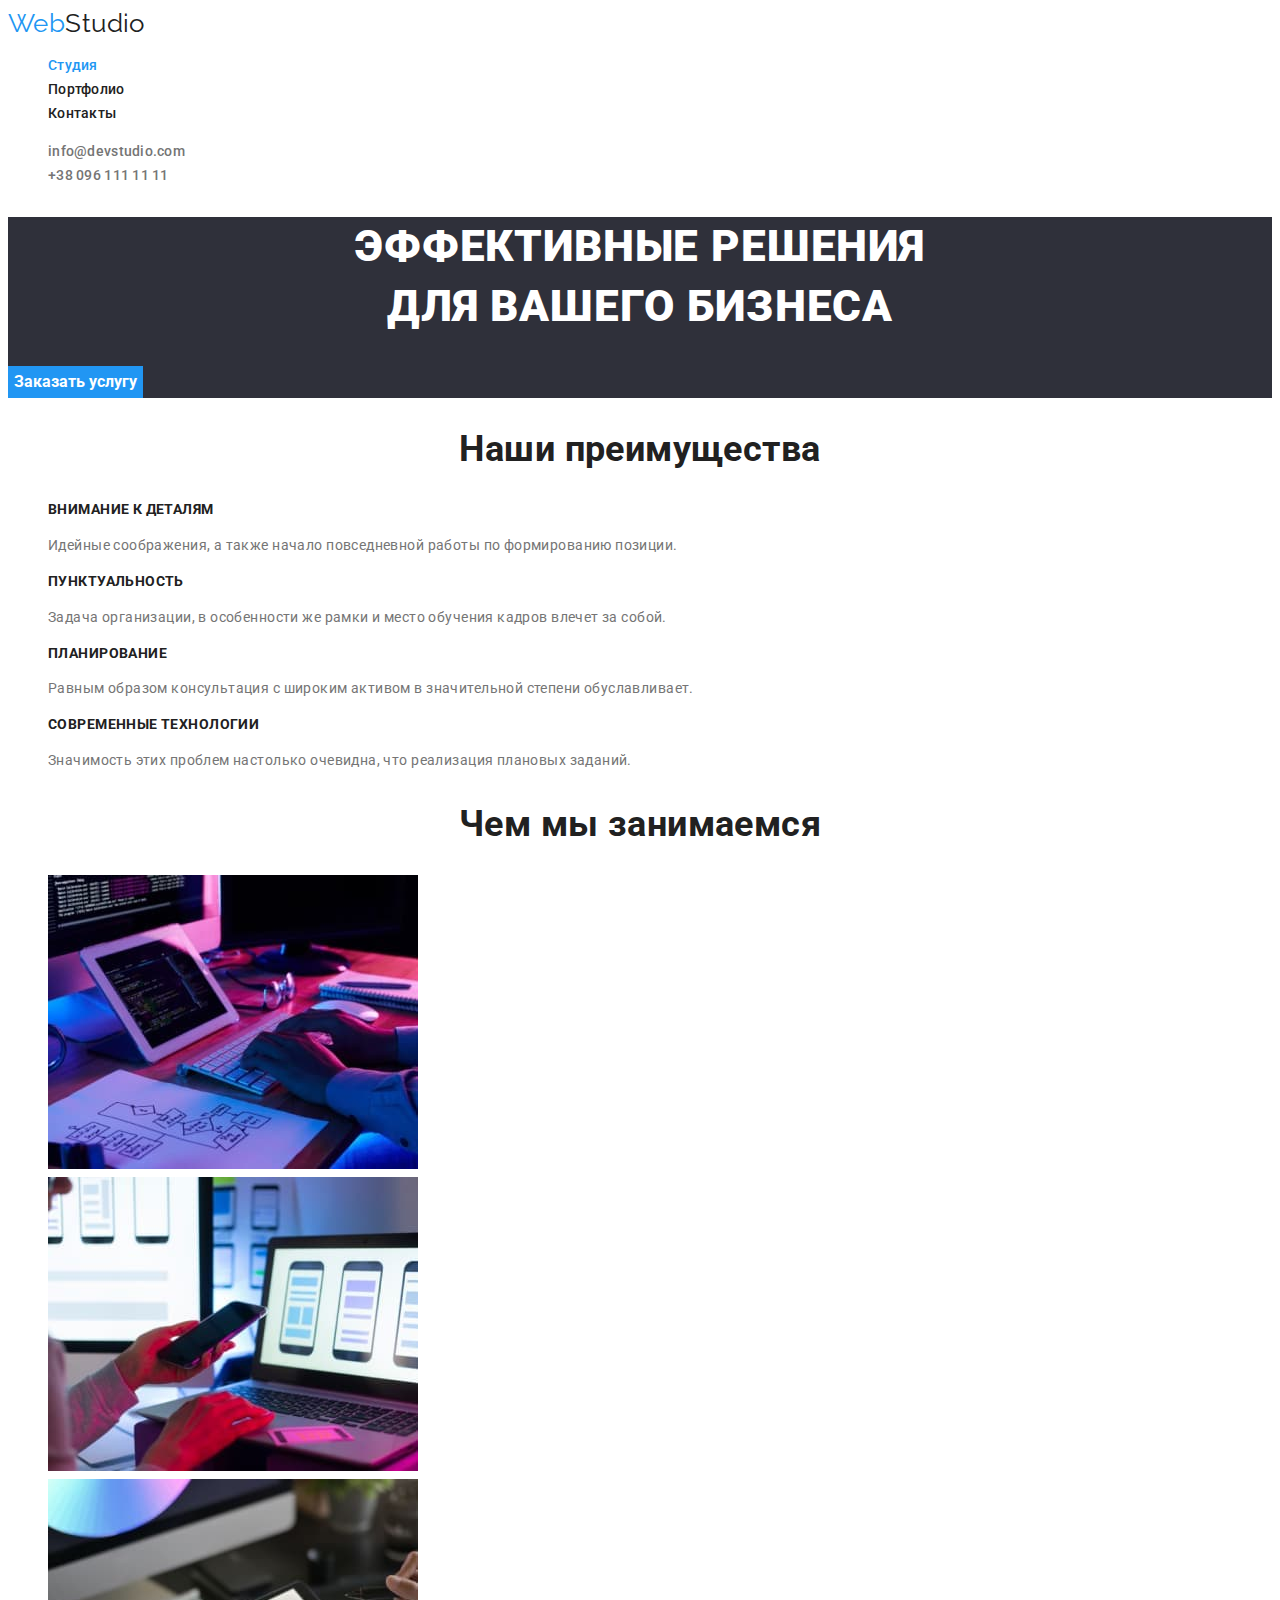
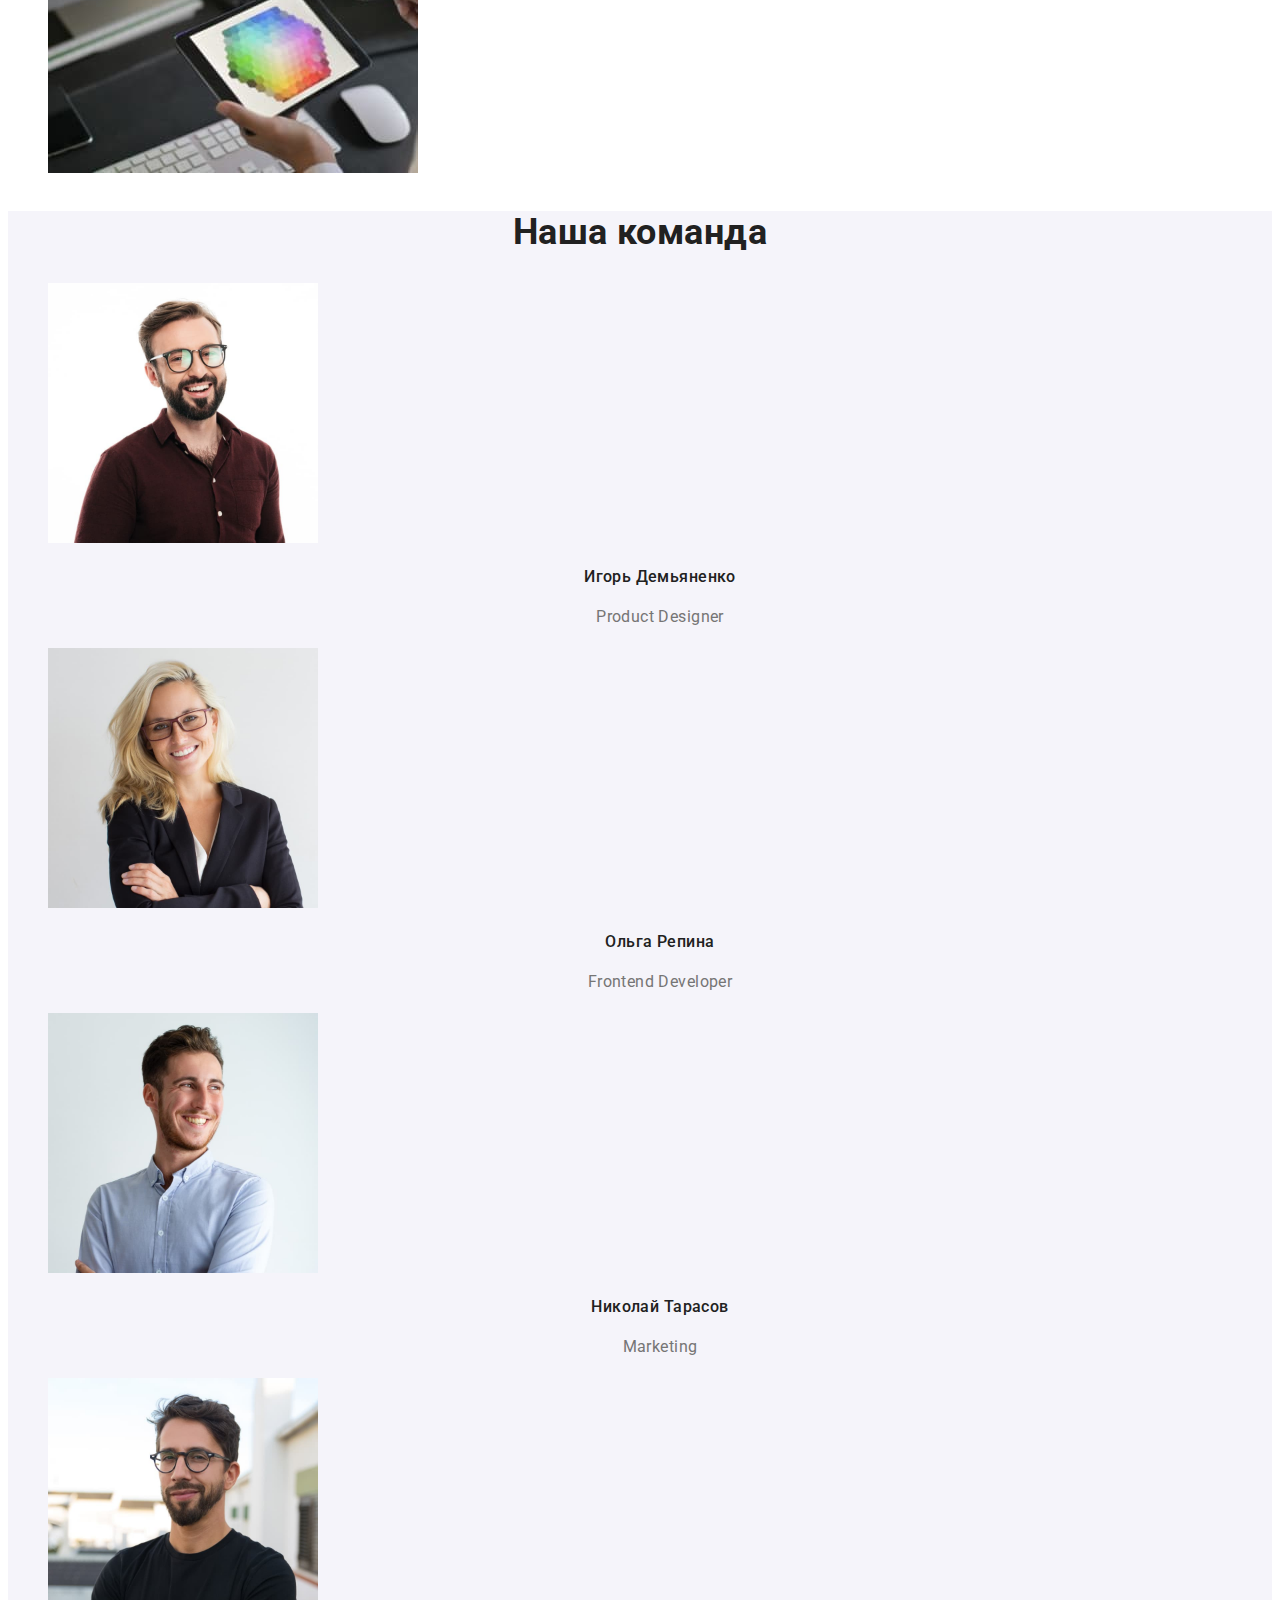
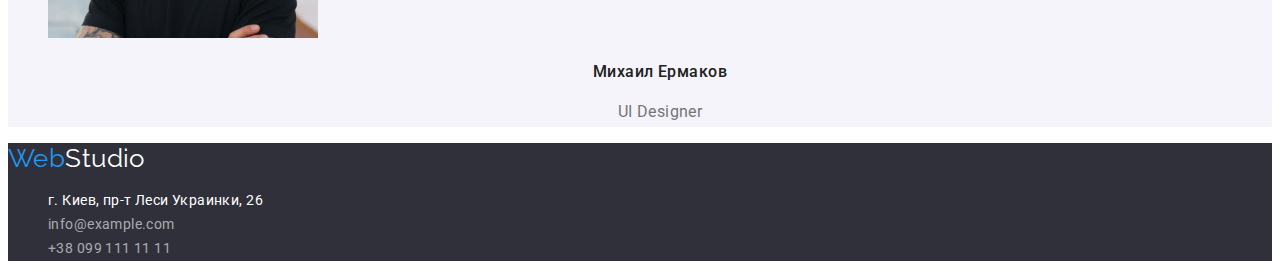
<file: index.html>
<!DOCTYPE html>
<html lang="ru">
  <head>
    <meta charset="UTF-8" />
    <meta http-equiv="X-UA-Compatible" content="IE=edge" />
    <meta name="viewport" content="width=device-width, initial-scale=1.0" />
    <title>WebStudio</title>
    <link href="https://fonts.googleapis.com/css2?family=Raleway:wght@700&family=Roboto:wght@400;500;700;900&display=swap" rel="stylesheet" />
    <link rel="stylesheet" href="./css/style.css" />
  </head>
  <body>
    <!--Шапка сайта-->
    <header class="page-header">
      <nav>
        <a href="./index.html" class="logo link">Web<span class="logo-header">Studio</span></a>
        <ul class="site-nav">
          <li>
            <a href="./index.html" class="link current">Студия</a>
          </li>
          <li>
            <a href="./portfolio.html" class="link">Портфолио</a>
          </li>
          <li>
            <a href="" class="link">Контакты</a>
          </li>
        </ul>
      </nav>
      <ul class="address address-header">
        <li><a href="mailto:info@devstudio.com" class="link">info@devstudio.com</a></li>
        <li><a href="tel:+380961111111" class="link">+38 096 111 11 11</a></li>
      </ul>
    </header>
    <main>
      <!--Герой-->
      <section class="hero">
        <h1 class="hero-title">
          Эффективные решения <br />
          для вашего бизнеса
        </h1>
        <button class="button-hero" type="button">Заказать услугу</button>
      </section>
      <!--Преимущества-->
      <section class="section">
        <h2 class="section-title">Наши преимущества</h2>
        <ul class="features">
          <li>
            <h3 class="title">Внимание к деталям</h3>
            <p class="text">Идейные соображения, а также начало повседневной работы по формированию позиции.</p>
          </li>
          <li>
            <h3 class="title">Пунктуальность</h3>
            <p class="text">Задача организации, в особенности же рамки и место обучения кадров влечет за собой.</p>
          </li>
          <li>
            <h3 class="title">Планирование</h3>
            <p class="text">Равным образом консультация с широким активом в значительной степени обуславливает.</p>
          </li>
          <li>
            <h3 class="title">Современные технологии</h3>
            <p class="text">Значимость этих проблем настолько очевидна, что реализация плановых заданий.</p>
          </li>
        </ul>
      </section>
      <!--Чем занимаемся-->
      <section class="section">
        <h2 class="section-title">Чем мы занимаемся</h2>
        <ul>
          <li>
            <img src="./images/do-1.jpg" alt="Работа с компьютером" width="370" />
          </li>
          <li>
            <img src="./images/do-2.jpg" alt="Работа с телефоном" width="370" />
          </li>
          <li>
            <img src="./images/do-3.jpg" alt="Работа с дизайном" width="370" />
          </li>
        </ul>
      </section>
      <!--Наша команда-->
      <section class="section section-team">
        <h2 class="section-title">Наша команда</h2>
        <ul class="team">
          <li>
            <img src="./images/team-1.jpg" alt="Член команды" width="270" />
            <h3 class="teammate">Игорь Демьяненко</h3>
            <p class="position">Product Designer</p>
          </li>
          <li>
            <img src="./images/team-2.jpg" alt="Член команды" width="270" />
            <h3 class="teammate">Ольга Репина</h3>
            <p class="position">Frontend Developer</p>
          </li>
          <li>
            <img src="./images/team-3.jpg" alt="Член команды" width="270" />
            <h3 class="teammate">Николай Тарасов</h3>
            <p class="position">Marketing</p>
          </li>
          <li>
            <img src="./images/team-4.jpg" alt="Член команды" width="270" />
            <h3 class="teammate">Михаил Ермаков</h3>
            <p class="position">UI Designer</p>
          </li>
        </ul>
      </section>
    </main>
    <!--Подвал-->
    <footer class="footer">
      <a href="./index.html" class="logo">Web<span class="logo-footer">Studio</span></a>
      <address class="address">
        <ul class="address-footer">
          <li class="location">г. Киев, пр-т Леси Украинки, 26</li>
          <li><a href="mailto:info@example.com" class="link">info@example.com</a></li>
          <li><a href="tel:+380991111111" class="link">+38 099 111 11 11</a></li>
        </ul>
      </address>
    </footer>
  </body>
</html>
</file>
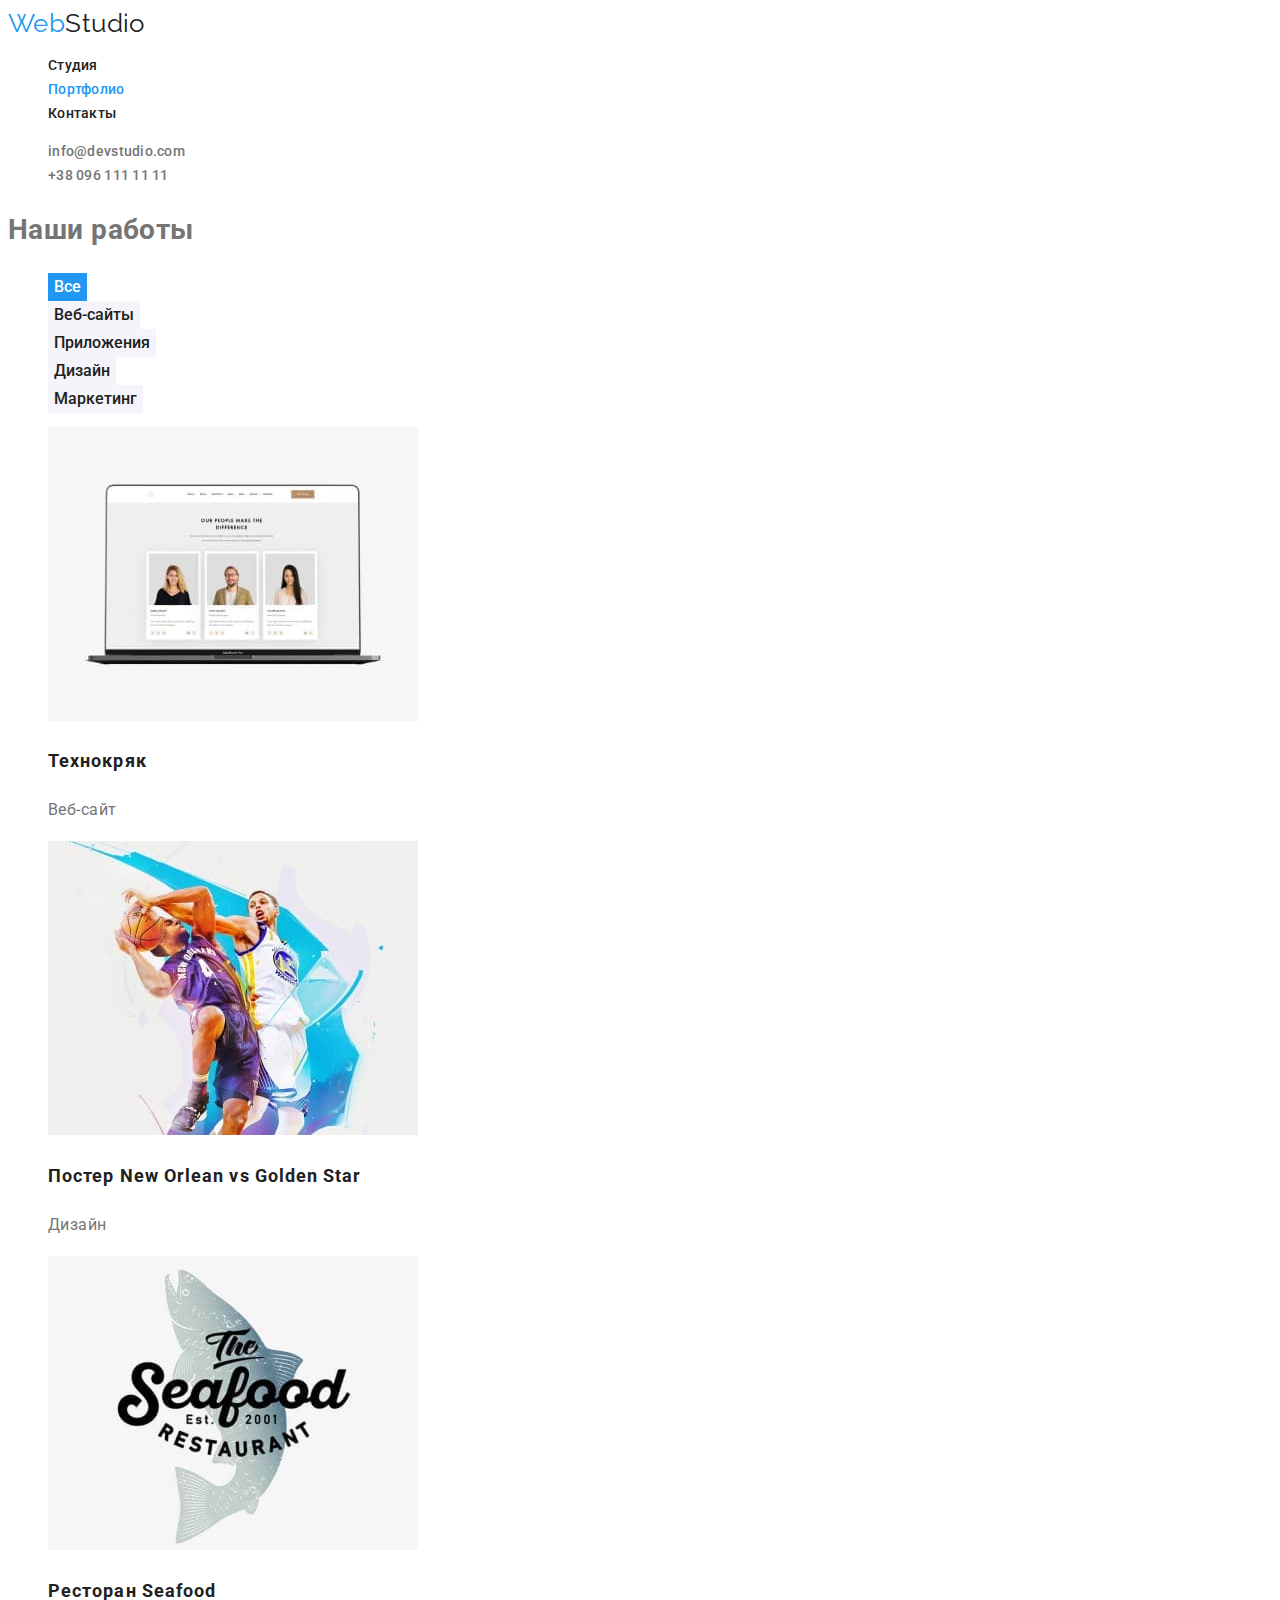
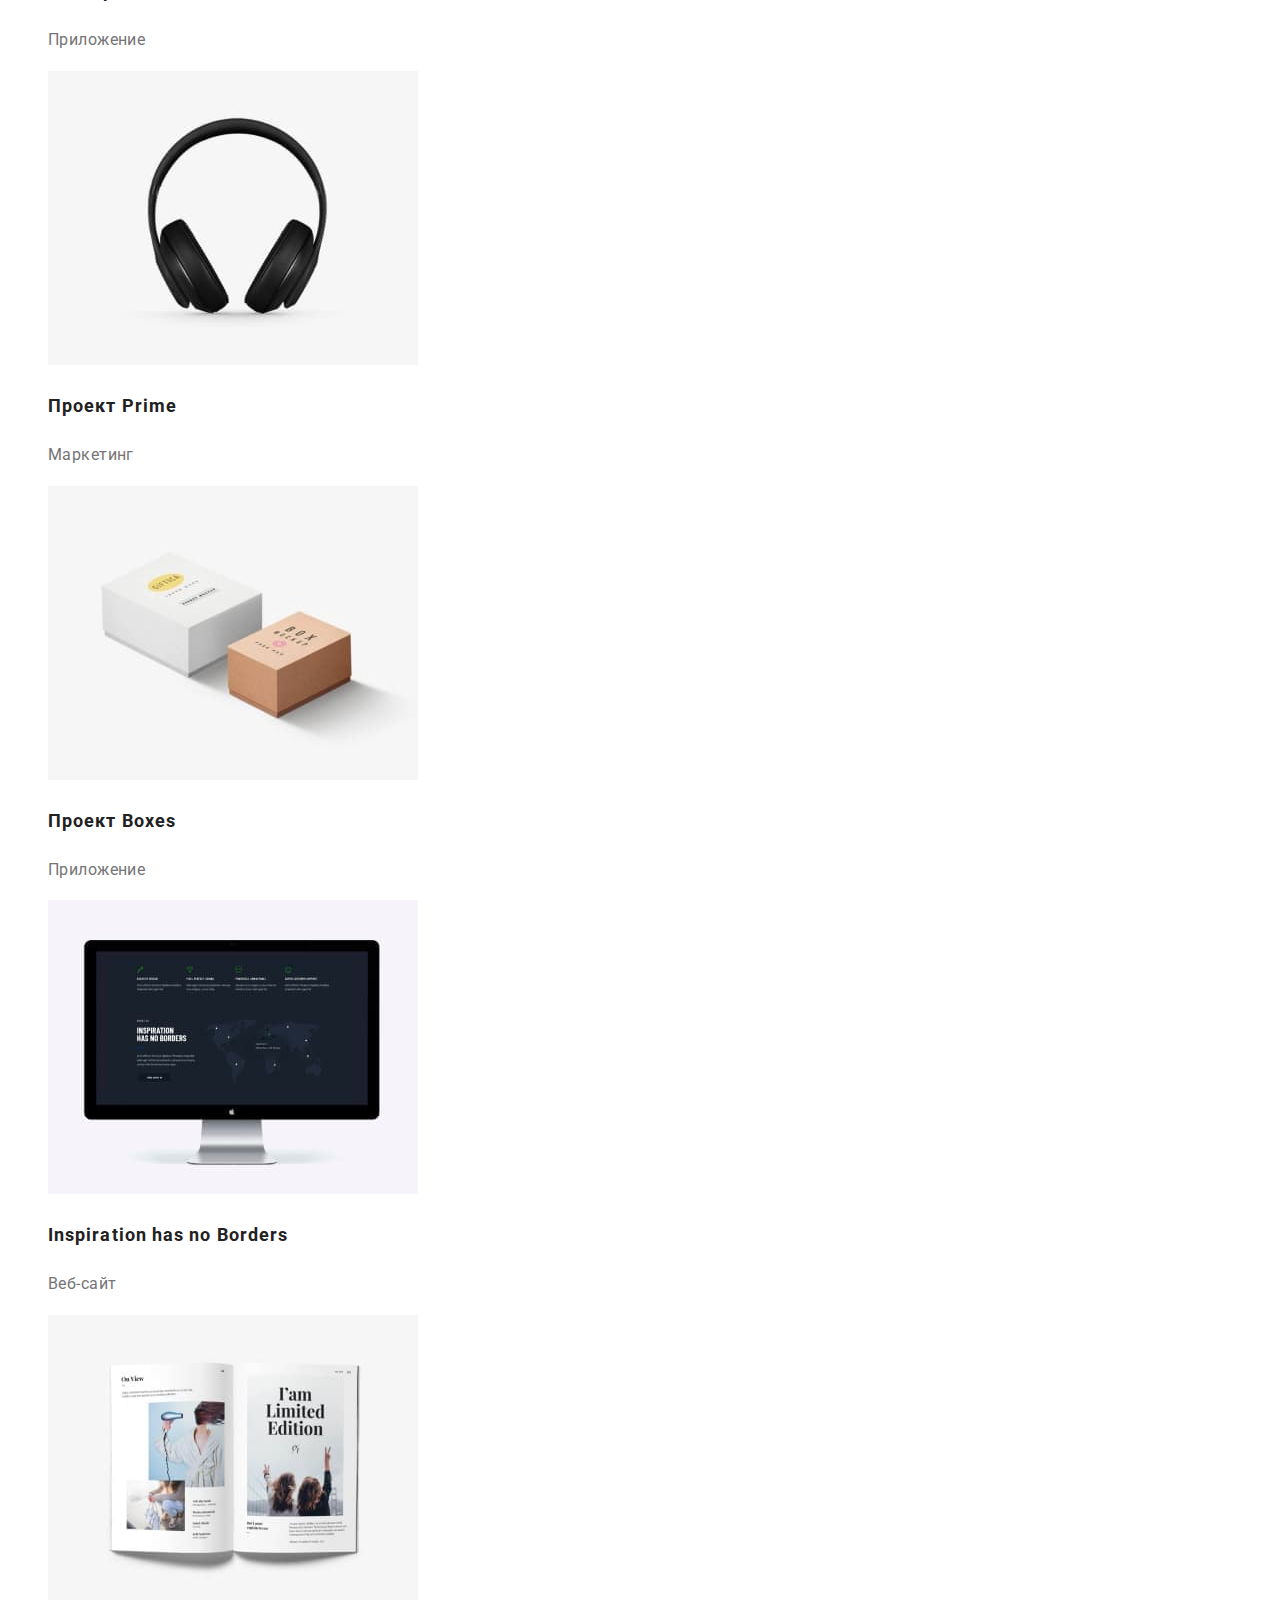
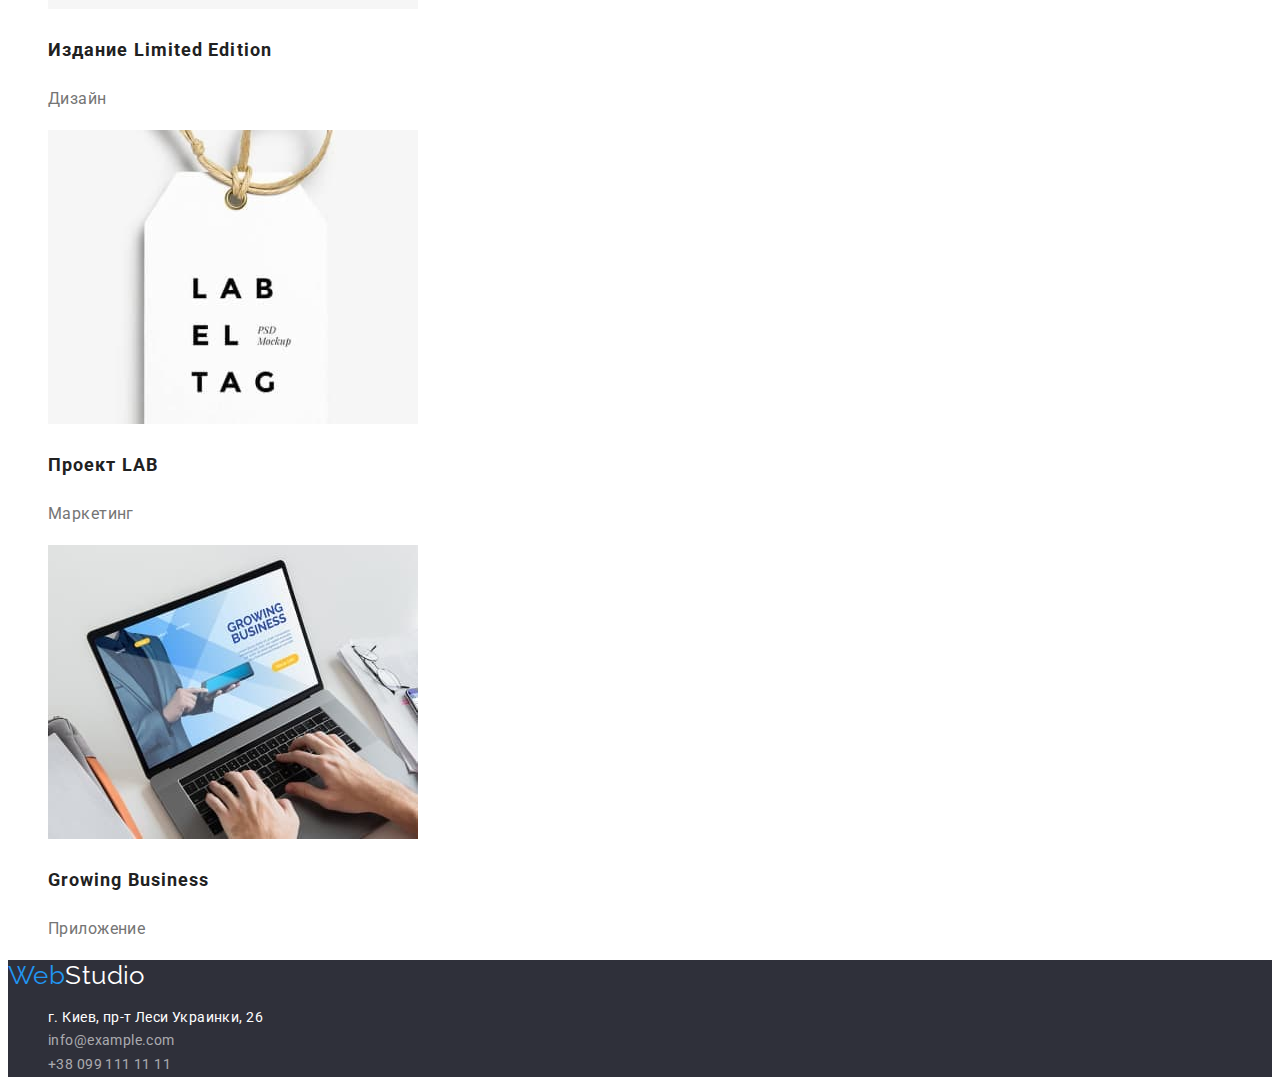
<file: portfolio.html>
<!DOCTYPE html>
<html lang="ru">
  <head>
    <meta charset="UTF-8" />
    <meta http-equiv="X-UA-Compatible" content="IE=edge" />
    <meta name="viewport" content="width=device-width, initial-scale=1.0" />
    <title>Portfolio</title>
    <link href="https://fonts.googleapis.com/css2?family=Raleway:wght@700&family=Roboto:wght@400;500;700;900&display=swap" rel="stylesheet" />
    <link rel="stylesheet" href="./css/style.css" />
  </head>
  <body>
    <!--Шапка сайта-->
    <header class="page-header">
      <nav>
        <a href="./index.html" class="logo link">Web<span class="logo-header">Studio</span></a>
        <ul class="site-nav">
          <li>
            <a href="./index.html" class="link">Студия</a>
          </li>
          <li>
            <a href="./portfolio.html" class="link current">Портфолио</a>
          </li>
          <li>
            <a href="" class="link">Контакты</a>
          </li>
        </ul>
      </nav>
      <ul class="address address-header">
        <li><a href="mailto:info@devstudio.com" class="link">info@devstudio.com</a></li>
        <li><a href="tel:+380961111111" class="link">+38 096 111 11 11</a></li>
      </ul>
    </header>
    <main>
      <section>
        <h1>Наши работы</h1>
        <ul class="button-portfolio">
          <li><button class="btn first-btn" type="button">Все</button></li>
          <li><button class="btn" type="button">Веб-сайты</button></li>
          <li><button class="btn" type="button">Приложения</button></li>
          <li><button class="btn" type="button">Дизайн</button></li>
          <li><button class="btn" type="button">Маркетинг</button></li>
        </ul>
        <ul class="works">
          <li>
            <img src="./images/portfolio-1.jpg" alt="Ноутбук" width="370" />
            <h2 class="work-name">Технокряк</h2>
            <p class="department">Веб-сайт</p>
          </li>
          <li>
            <img src="./images/portfolio-2.jpg" alt="Баскетболисты" width="370" />
            <h2 class="work-name">Постер New Orlean vs Golden Star</h2>
            <p class="department">Дизайн</p>
          </li>
          <li>
            <img src="./images/portfolio-3.jpg" alt="Логотип ресторана" width="370" />
            <h2 class="work-name">Ресторан Seafood</h2>
            <p class="department">Приложение</p>
          </li>
          <li>
            <img src="./images/portfolio-4.jpg" alt="Наушники" width="370" />
            <h2 class="work-name">Проект Prime</h2>
            <p class="department">Маркетинг</p>
          </li>
          <li>
            <img src="./images/portfolio-5.jpg" alt="Коробки" width="370" />
            <h2 class="work-name">Проект Boxes</h2>
            <p class="department">Приложение</p>
          </li>
          <li>
            <img src="./images/portfolio-6.jpg" alt="Монитор" width="370" />
            <h2 class="work-name">Inspiration has no Borders</h2>
            <p class="department">Веб-сайт</p>
          </li>
          <li>
            <img src="./images/portfolio-7.jpg" alt="Открытая книга" width="370" />
            <h2 class="work-name">Издание Limited Edition</h2>
            <p class="department">Дизайн</p>
          </li>
          <li>
            <img src="./images/portfolio-8.jpg" alt="Бирка" width="370" />
            <h2 class="work-name">Проект LAB</h2>
            <p class="department">Маркетинг</p>
          </li>
          <li>
            <img src="./images/portfolio-9.jpg" alt="Работа за ноутбуком" />
            <h2 class="work-name">Growing Business</h2>
            <p class="department">Приложение</p>
          </li>
        </ul>
      </section>
    </main>
    <!--Подвал-->
    <footer class="footer">
      <a href="./index.html" class="logo">Web<span class="logo-footer">Studio</span></a>
      <address class="address">
        <ul class="address-footer">
          <li class="location">г. Киев, пр-т Леси Украинки, 26</li>
          <li><a href="mailto:info@example.com" class="link">info@example.com</a></li>
          <li><a href="tel:+380991111111" class="link">+38 099 111 11 11</a></li>
        </ul>
      </address>
    </footer>
  </body>
</html>
</file>
<file: css/style.css>
:root {
  --primary-text-color: #757575;
  --title-text-color: #212121;
  --accent-color: #2196f3;
  --primary-white-color: #ffffff;
  --secondary-bg-color: #2f303a;
  --grey-bg-color: #f5f4fa;
  --footer-text-color: rgba(255, 255, 255, 0.6);
}

ul {
  list-style: none;
}
.link {
  text-decoration: none;
}
body {
  background-color: var(--primary-white-color);
  color: var(--primary-text-color);
  font-family: Roboto, Sans-Serif;
  letter-spacing: 0.03em;
  font-size: 14px;
  line-height: 1.71;
  font-weight: 400;
}
/*logo*/
.logo {
  color: var(--accent-color);
  font-family: Raleway;
  font-size: 26px;
  line-height: 1.19;
  text-decoration: none;
}
.logo-header {
  color: var(--title-text-color);
}
/*header*/
.site-nav .link {
  color: var(--title-text-color);
  letter-spacing: 0.02em;
  font-weight: 500;
  line-height: 1.14;
}
.address-header .link {
  color: var(--primary-text-color);
  letter-spacing: 0.02em;
  font-weight: 500;
  line-height: 1.14;
}
.site-nav .link.current {
  color: var(--accent-color);
}
.site-nav .link:hover,
.address .link:hover,
.site-nav .link:focus,
.address .link:focus {
  color: var(--accent-color);
}

/*index*/

/*hero*/
.hero {
  background-color: var(--secondary-bg-color);
  letter-spacing: 0.06em;
}
.hero-title {
  color: var(--primary-white-color);
  font-weight: 900;
  font-size: 44px;
  line-height: 1.36;
  text-align: center;
  text-transform: uppercase;
}
.button-hero {
  color: var(--primary-white-color);
  background-color: var(--accent-color);
  font-family: inherit;
  font-weight: 700;
  font-size: 16px;
  line-height: 1.87;
  cursor: pointer;
  border: none;
}
/* Пока не надо */
/* .button-hero:hover,
.button-hero:focus {
  color: var(--accent-color);
  background-color: white;
} */
/*section*/
.section .section-title {
  color: var(--title-text-color);
  font-size: 36px;
  line-height: 1.17;
  text-align: center;
}
/*features*/
.features .title {
  color: var(--title-text-color);
  font-size: 14px;
  line-height: 1.42;
  text-transform: uppercase;
}
/*.features .text {
}*/

/*team*/
.section-team {
  background-color: var(--grey-bg-color);
}
.team .teammate {
  color: var(--title-text-color);
  font-weight: 500;
  font-size: 16px;
  line-height: 1.19;
  text-align: center;
}

.team .position {
  font-size: 16px;
  line-height: 1.88;
  text-align: center;
}
/* footer */
.footer {
  background-color: var(--secondary-bg-color);
}
.address-footer {
  font-style: normal;
}
.address-footer .location,
.logo-footer {
  color: var(--primary-white-color);
}
.address-footer .link {
  color: var(--footer-text-color);
}

/*portfolio*/
.button-portfolio .btn {
  font-family: inherit;
  background-color: var(--grey-bg-color);
  color: var(--title-text-color);
  font-weight: 500;
  font-size: 16px;
  line-height: 1.62;
  cursor: pointer;
  border: none;
}
.button-portfolio .first-btn {
  background-color: var(--accent-color);
  color: var(--primary-white-color);
}
.button-portfolio .btn:hover,
.button-portfolio .btn:focus {
  background-color: var(--accent-color);
  color: var(--primary-white-color);
}
.works .work-name {
  font-size: 18px;
  line-height: 2;
  letter-spacing: 0.06em;
  color: var(--title-text-color);
}
.works .department {
  font-size: 16px;
  line-height: 1.87;
}
</file>
